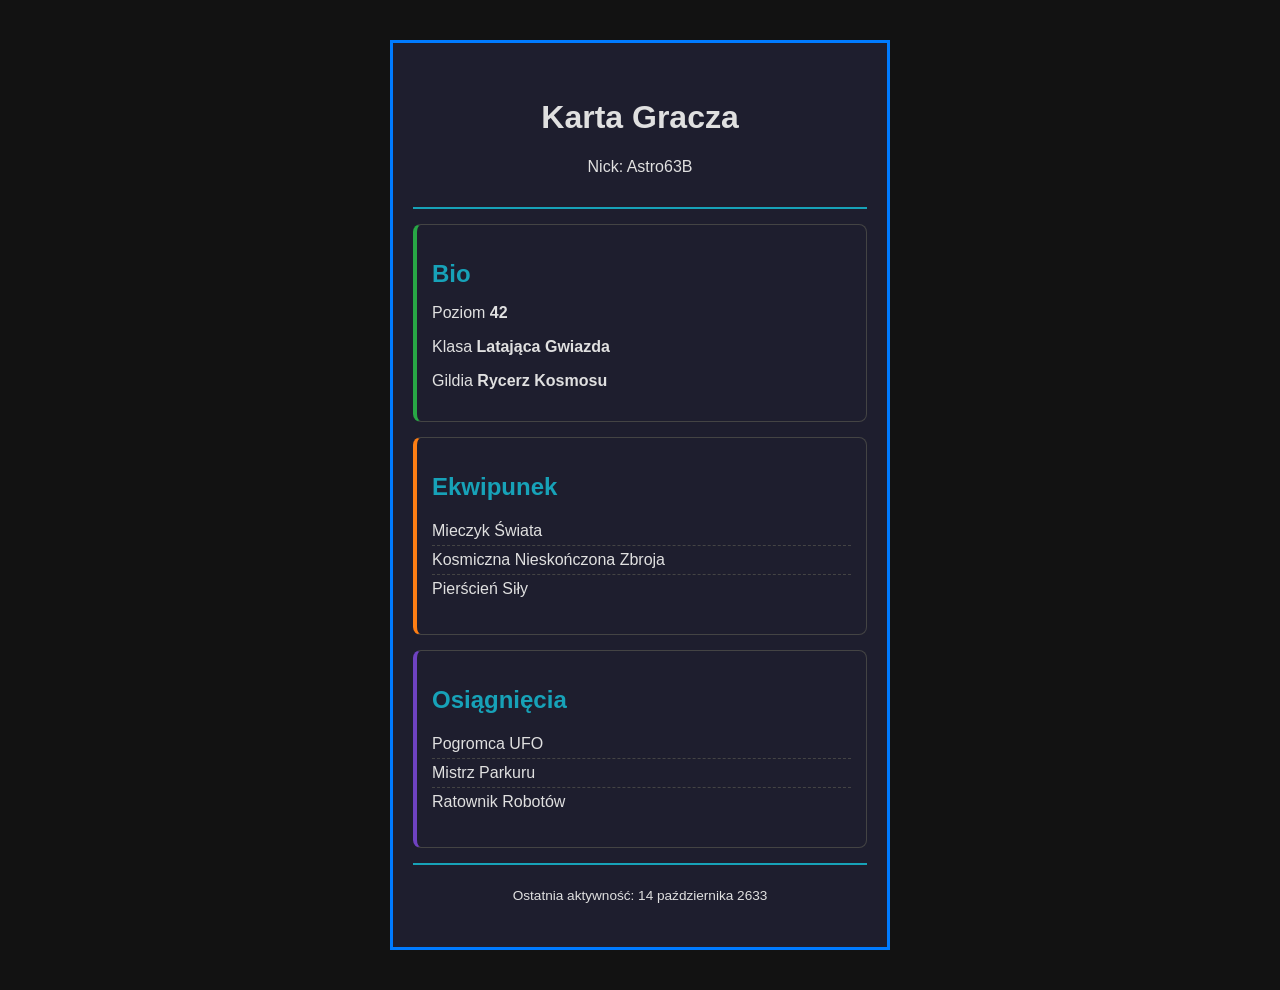
<file: lekcja3/index.html>
<!DOCTYPE html>
<html lang="pl">
<head>
  <meta charset="UTF-8">
  <meta name="viewport" content="width=device-width, initial-scale=1.0">
  <title>Karta Gracza</title>
  <link rel="stylesheet" href="style.css">
</head>
<body>
  <main class="player-card">
    <!-- TODO: dodaj sekcje karty gracza -->
     <header class="card-header">
      <h1>Karta Gracza</h1>
      <p>
        Nick: <span class="highlight"></span>
        Astro63B
      </p>
     </header>
     <section class="card-section bio">
      <h2>Bio</h2>
      <p>Poziom <strong>42</strong></p>
      <p>Klasa <strong>Latająca Gwiazda</strong></p>
      <p>Gildia <strong>Rycerz Kosmosu</strong></p>
     </section>
     <section class="card-section equipment">
      <h2>Ekwipunek</h2>
      <ul>
        <li>Mieczyk Świata</li>
        <li>Kosmiczna Nieskończona Zbroja</li>
        <li>Pierścień Siły</li>
      </ul>
     </section>
     <section class="card-section achievements">
      <h2>Osiągnięcia</h2>
      <ul>
        <li>Pogromca UFO</li>
        <li>Mistrz Parkuru</li>
        <li>Ratownik Robotów</li>
      </ul>
     </section>
     <footer class="card-footer">
      <p>
        Ostatnia aktywność:
        <time dateline="2633-10-14">14 października 2633</time>
      </p>
     </footer>
  </main>
</body>
</html>
</file>
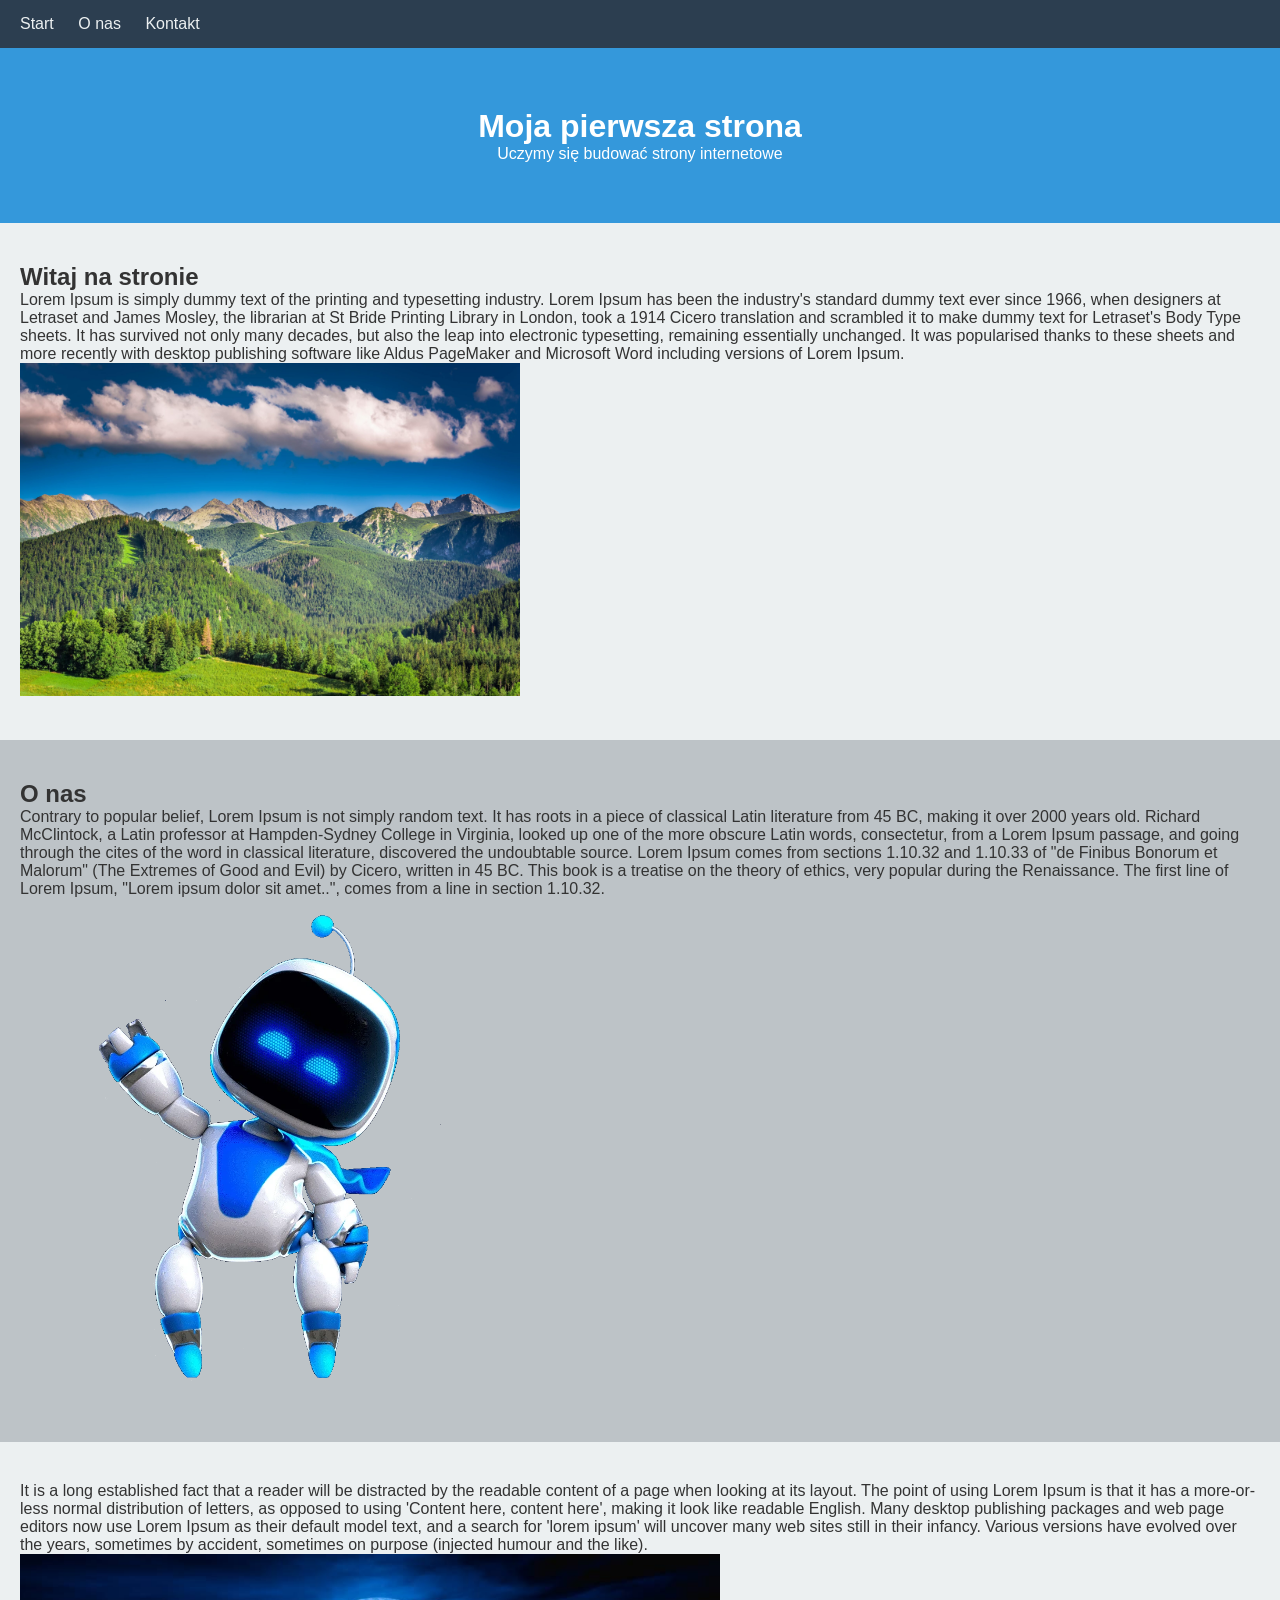
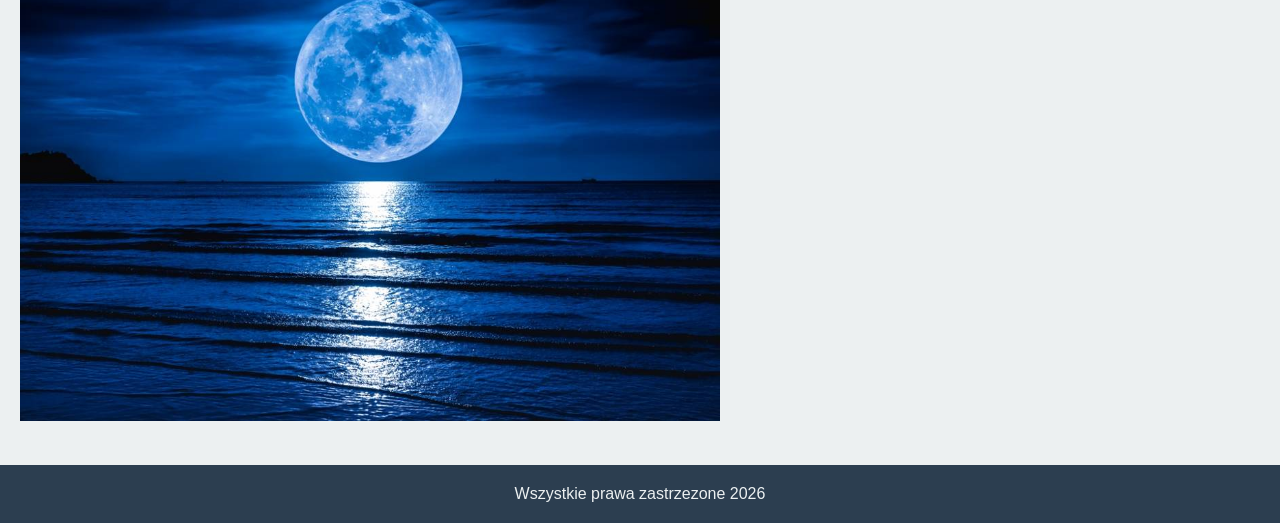
<file: lekcja4/index.html>
<!DOCTYPE html>
<html lang="pl">
<head>
  <meta charset="UTF-8">
  <meta name="viewport" content="width=device-width, initial-scale=1.0">
  <title>Moja strona</title>
  <link rel="stylesheet" href="style.css">
</head>
<body>
  <nav>
    <a href="#start">Start</a>
    <a href="#o-nas">O nas</a>
    <a href="#kontakt">Kontakt</a>
  </nav>

  <header>
    <h1>Moja pierwsza strona</h1>
    <p>Uczymy się budować strony internetowe</p>
  </header>

  <section id="start" class="light">
    <h2>Witaj na stronie</h2>
    <p>Lorem Ipsum is simply dummy text of the printing and typesetting industry.
       Lorem Ipsum has been the industry's standard dummy text ever since 1966,
      when designers at Letraset and James Mosley, the librarian at St Bride Printing Library in London, 
      took a 1914 Cicero translation and scrambled it to make dummy text for Letraset's Body Type sheets. 
      It has survived not only many decades, but also the leap into electronic typesetting, 
      remaining essentially unchanged. It was popularised thanks to these sheets and more recently 
      with desktop publishing software like Aldus PageMaker and Microsoft Word including versions of Lorem Ipsum.
    </p>
    <img src="images/tatry-scaled-1.jpg" width="500">
  </section>

  <section id="o-nas" class="dark">
    <h2>O nas</h2>
    <p>Contrary to popular belief, Lorem Ipsum is not simply random text.
       It has roots in a piece of classical Latin literature from 45 BC, making it over 2000 years old.
       Richard McClintock, a Latin professor at Hampden-Sydney College in Virginia,
       looked up one of the more obscure Latin words, consectetur, from a Lorem Ipsum passage,
       and going through the cites of the word in classical literature, discovered the undoubtable source.
       Lorem Ipsum comes from sections 1.10.32 and 1.10.33 of "de Finibus Bonorum et Malorum"
       (The Extremes of Good and Evil) by Cicero, written in 45 BC. This book is a treatise on the theory of ethics,
       very popular during the Renaissance. The first line of Lorem Ipsum, "Lorem ipsum dolor sit amet..",
       comes from a line in section 1.10.32.</p>
       <img src="images/Astro_wave_transparent_square.webp" width="500">
  </section>

  <section id="kontakt" class="light">
    <p>
      It is a long established fact that a reader will be distracted by the readable content of a page when looking at its layout.
       The point of using Lorem Ipsum is that it has a more-or-less normal distribution of letters, 
       as opposed to using 'Content here, content here', making it look like readable English. 
       Many desktop publishing packages and web page editors now use Lorem Ipsum as their default model text, 
       and a search for 'lorem ipsum' will uncover many web sites still in their infancy. 
       Various versions have evolved over the years, sometimes by accident, sometimes on purpose (injected humour and the like).
    </p>
    <img src="images/shutterstock_1142519588-1-1024x683.jpg" width="700">
  </section>

  <footer>Wszystkie prawa zastrzezone 2026</footer>
</body>
</html>
</file>
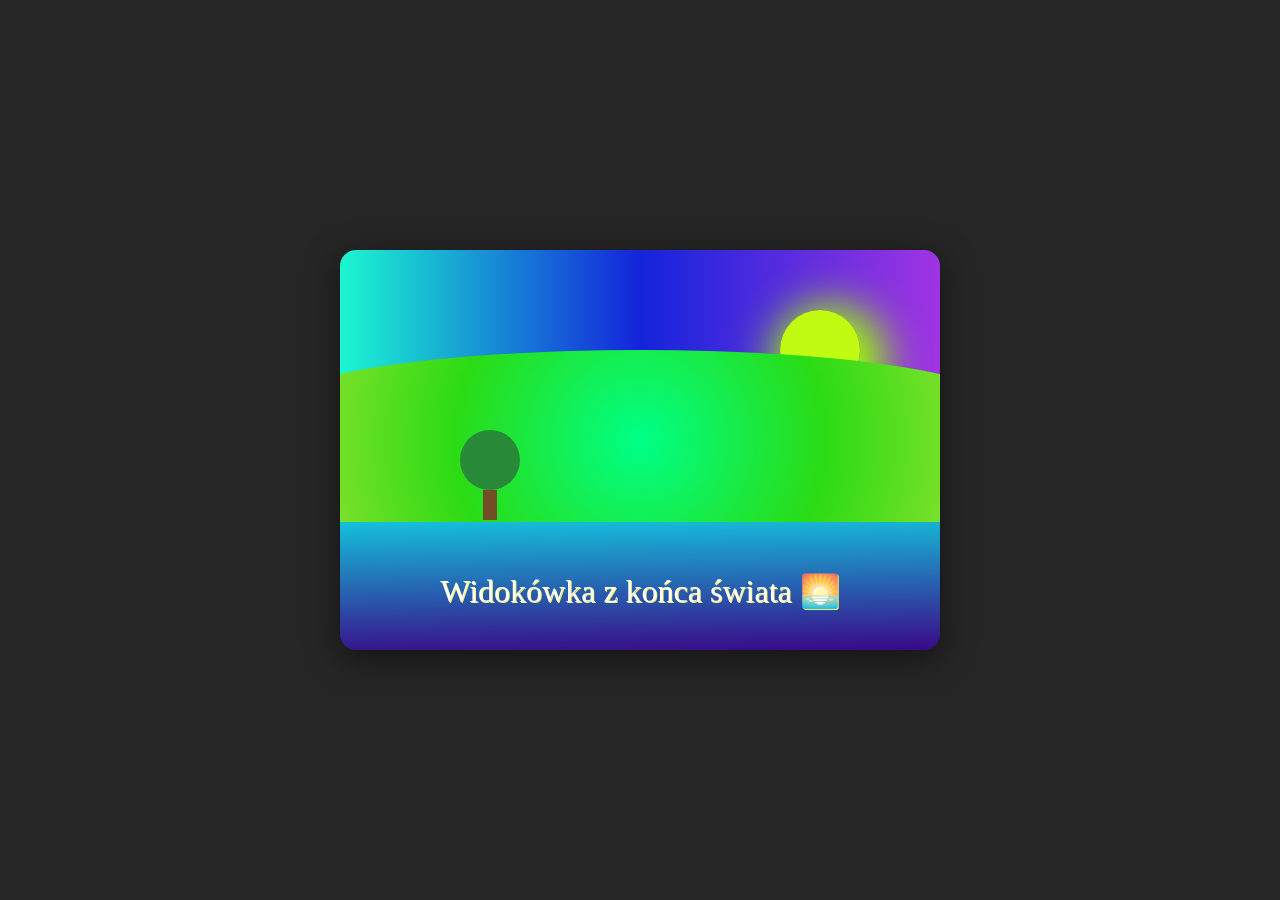
<file: lekcja5/index.html>
<!DOCTYPE html>
<html lang="pl">
<head>
  <meta charset="UTF-8">
  <meta name="viewport" content="width=device-width, initial-scale=1.0">
  <title>Pocztówka CSS</title>
  <link rel="stylesheet" href="style.css">
</head>
<body>
  <div class="postcard">
    <div class="sky"></div>
    <div class="sun"></div>
    <div class="hills"></div>
    <div class="water"></div>
    <div class="tree">
      <div class="tree-top"></div>
      <div class="tree-trunk"></div>
    </div>
    <div class="text-overlay">Widokówka z końca świata 🌅</div>
  </div>
</body>
</html>
</file>
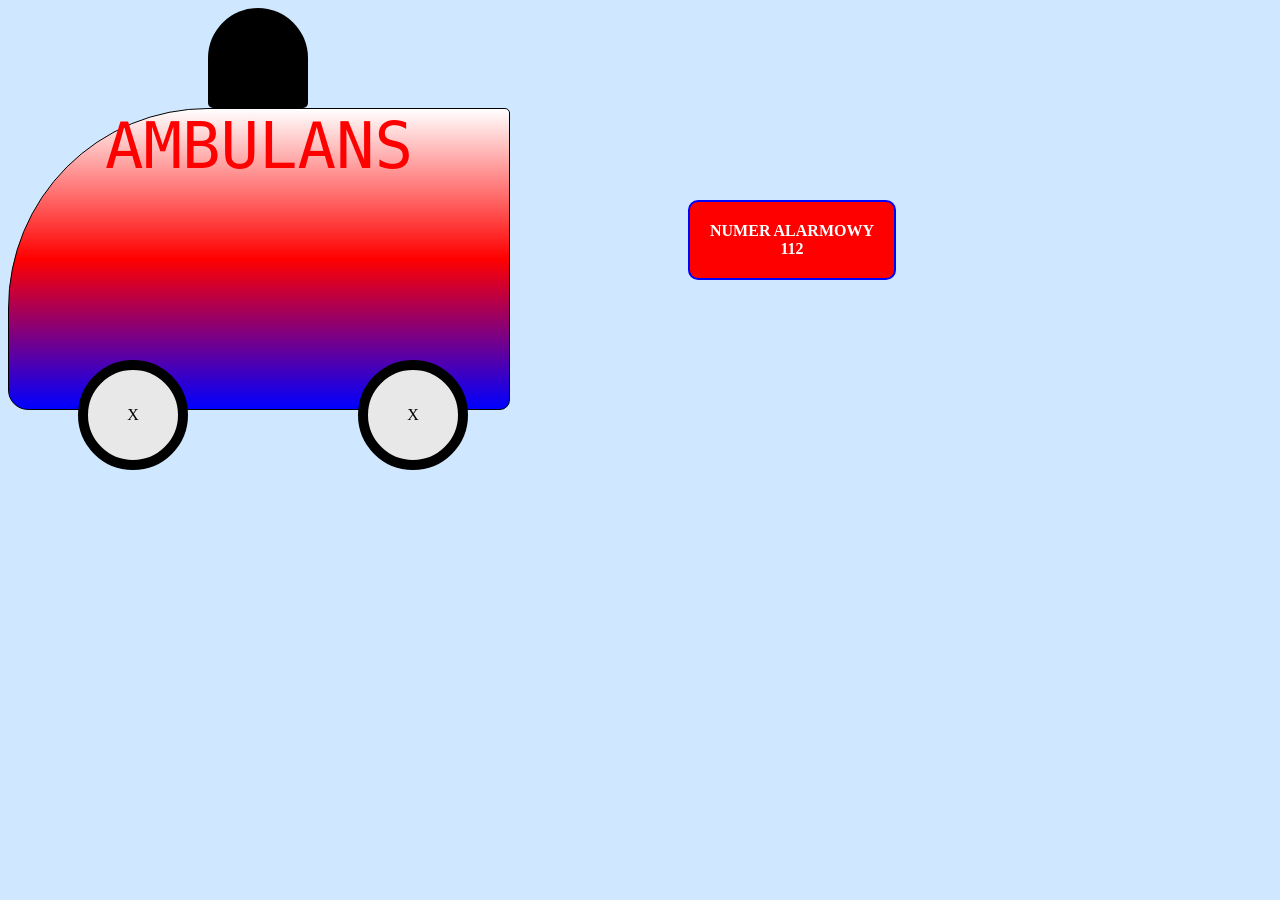
<file: lekcja7/index.html>
<!DOCTYPE html>
<html lang="pl">
<head>
	<meta charset="utf-8">
	<link rel="stylesheet" href="style.css">
</head>
<body>
	<div id="siren"></div>
	<div id="ambulance">AMBULANS</div>
	<div id="wheel-front" class="wheel"><br /><br />X</div>
	<div id="wheel-back" class="wheel"><br /><br />X</div>
	<div id="emergency">NUMER ALARMOWY<br>112</div>
</body>
</html>
</file>
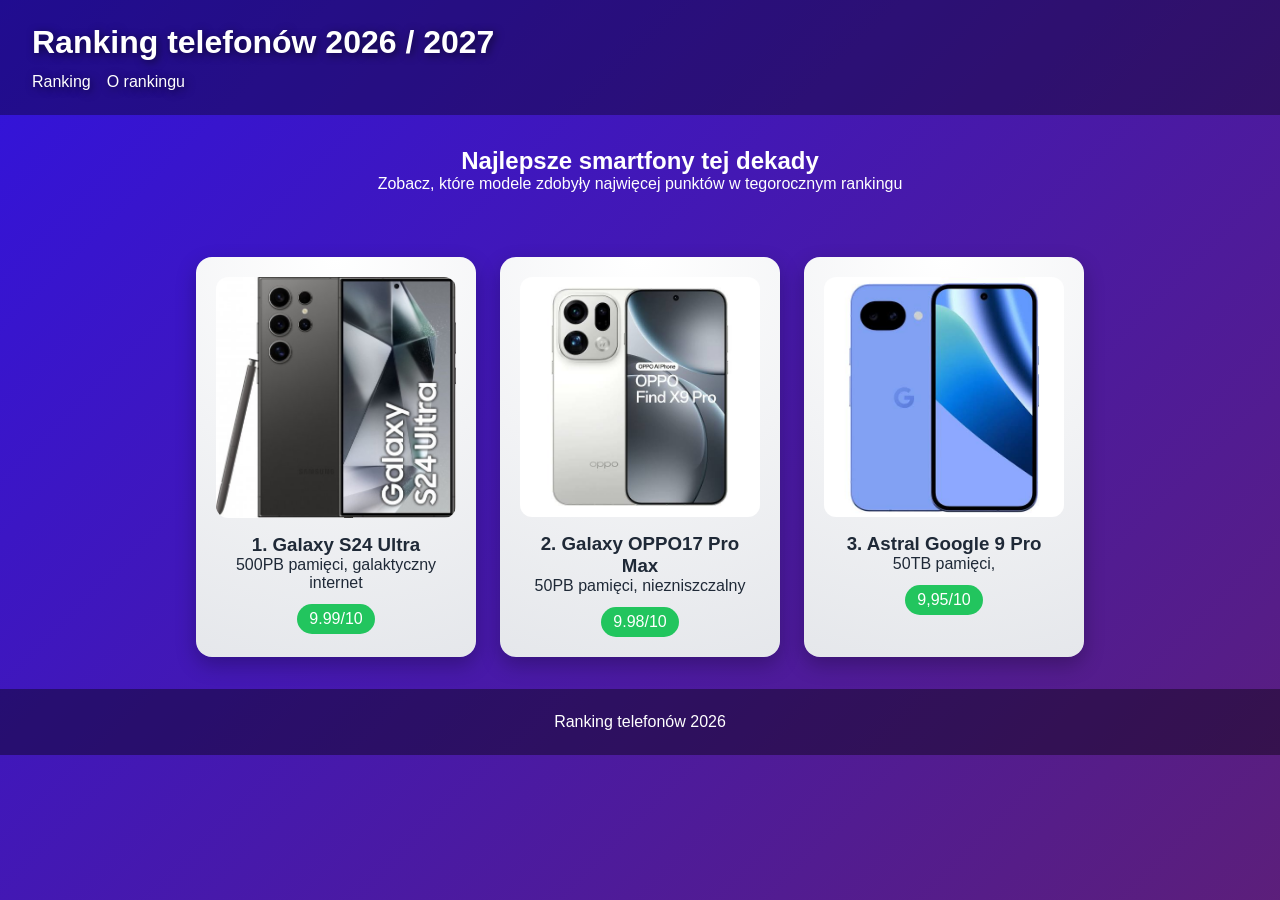
<file: lekcja8/index.html>
<!DOCTYPE html>
<html lang="pl">
<head>
	<meta charset="UTF-8">
	<meta name="viewport" content="width=device-width, initial-scale=1.0">
	<title>Ranking telefonów 2026</title>
	<link rel="stylesheet" href="style.css">
</head>
<body>
	<!-- TODO: dodaj nagłówek strony z tytułem i nawigacją -->
	<header>
		<h1>Ranking telefonów 2026 / 2027</h1>
		<nav>
			<ul>
				<li><a href="#ranking">Ranking</a></li>
				<li><a href="#intro">O rankingu</a></li>
			</ul>
		</nav>
	</header>
	<main>
		<!-- TODO: dodaj sekcję intro z nagłówkiem i krótkim opisem rankingu -->
		 <section id="intro">
			<h2>Najlepsze smartfony tej dekady</h2>
			<p>
				Zobacz, które modele zdobyły najwięcej punktów w tegorocznym
				rankingu
			</p>
		 </section>

		<!-- TODO: dodaj sekcję z kartami telefonów w kontenerze klasy ranking-grid -->
		 <section id="ranking" class="ranking-grid">
			<article class="phone-card">
				<img src="phone1.jpg" />
				<h3>1. Galaxy S24 Ultra </h3>
				<p> 500PB pamięci, galaktyczny internet</p>
				<span class="score">9.99/10</span>
			</article>
		 
			<article class="phone-card">
				<img src="phone2.jpg" />
				<h3>2. Galaxy OPPO17 Pro Max </h3>
				<p> 50PB pamięci, niezniszczalny</p>
				<span class="score">9.98/10</span>
			</article>
		 
			<article class="phone-card">
				<img src="phone3.jpg" />
				<h3>3. Astral Google 9 Pro </h3>
				<p> 50TB pamięci, </p>
				<span class="score">9,95/10</span>
			</article>
		 </section>
	</main>

	<footer>
		<p>Ranking telefonów 2026</p>
	</footer>
</body>
</html>
</file>
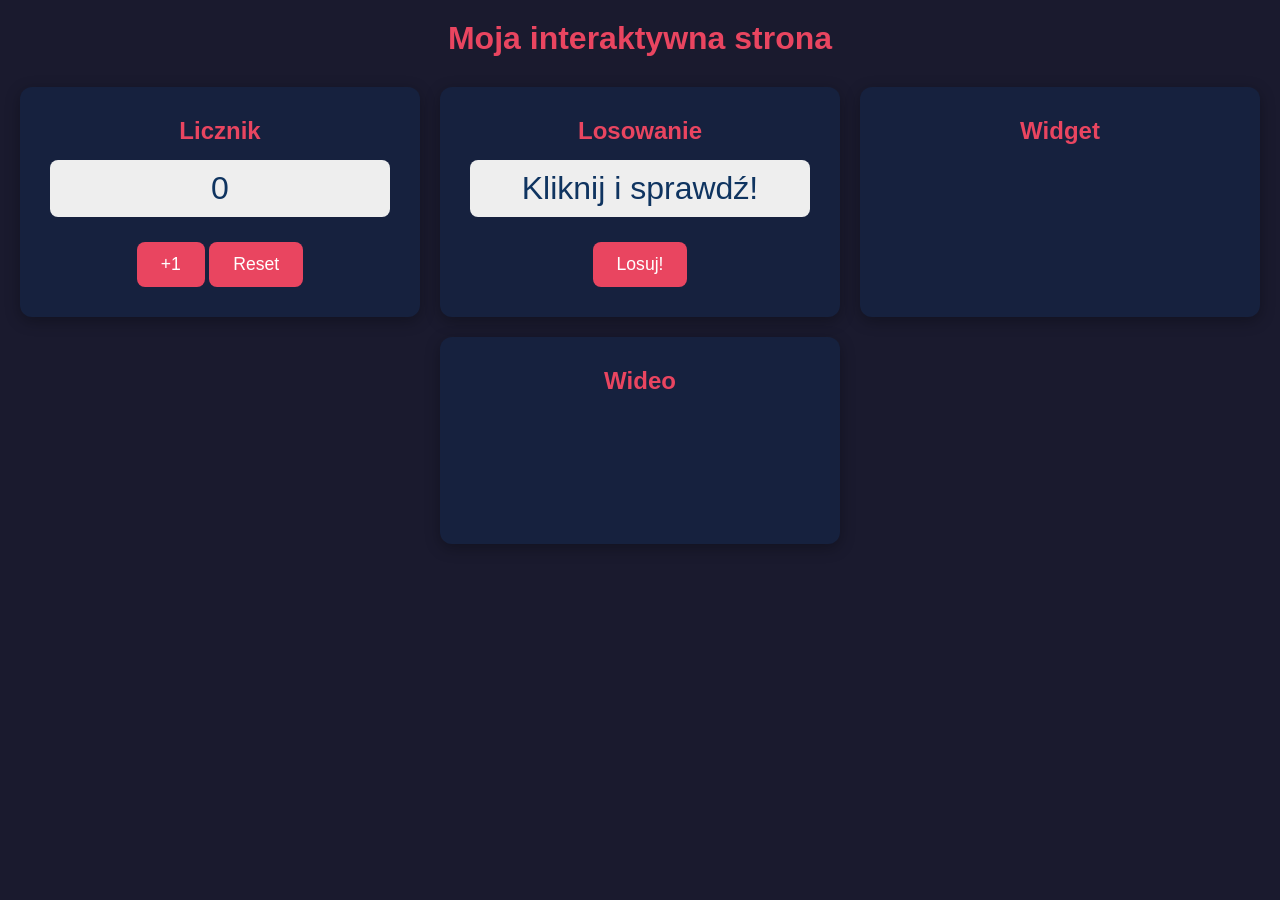
<file: lekcja9/index.html>
<!DOCTYPE html>
<html lang="pl">
<head>
    <meta charset="UTF-8">
    <meta name="viewport" content="width=device-width, initial-scale=1.0">
    <title>Interaktywna strona</title>
    <link rel="stylesheet" href="style.css">
</head>
<body>
    <h1>Moja interaktywna strona</h1>
    <div class="container">
        <div class="card">
            <h2>Licznik</h2>
            <p id="counter-display">0</p>
            <!-- TODO: dodaj przycisk zwiększający licznik -->
             <button onclick="addPoint()">+1</button>
             <button onclick="resetPoint()">Reset</button>
        </div>
        <div class="card">
            <h2>Losowanie</h2>
            <p id="random-display">Kliknij i sprawdź!</p>
            <!-- TODO: dodaj przycisk uruchamiający losowanie -->
             <button onclick="drawItem()">Losuj!</button>
        </div>
        <div class="card">
            <h2>Widget</h2>
            <!-- TODO: osadź zewnętrzny widget za pomocą iframe -->
             <iframe 
             src="https://www.google.com/maps/embed?pb=!1m18!1m12!1m3!1d325517.5124080704!2d30.20303884017131!3d50.401870189008235!2m3!1f0!2f0!3f0!3m2!1i1024!2i768!4f13.1!3m3!1m2!1s0x40d4cf4ee15a4505%3A0x764931d2170146fe!2sKij%C3%B3w%2C%20Ukraina%2C%2002000!5e0!3m2!1spl!2spl!4v1795342468986!5m2!1spl!2spl" 
             width="200" 
             height="100" 
             style="border:0;" 
             allowfullscreen="" 
             loading="lazy" 
             referrerpolicy="strict-origin-when-cross-origin"></iframe>
        </div>
        <div class="card">
            <h2>Wideo</h2>
            <iframe 
            width="200" 
            height="100" 
            src="https://www.youtube.com/embed/V1RPi2MYptM?si=wwYjfn6XmBgltRXk" title="YouTube video player" 
            frameborder="0" 
            allow="accelerometer; autoplay; clipboard-write; encrypted-media; gyroscope; picture-in-picture; web-share" 
            referrerpolicy="strict-origin-when-cross-origin" 
            allowfullscreen></iframe>
        </div>
    </div>
    <script src="script.js"></script>
</body>
</html>
</file>
<file: lekcja3/style.css>
/* === Reset i zmienne === */
:root {
	--color-primary: #007bff;
	--color-accent: #17a2b8;
	--color-highlight: #ffc107;
	--color-bg: #1e1e2e;
	--color-text: #e0e0e0;
	--color-border: #444;
}
*,
*::before,
*::after {
	box-sizing: border-box;
}
body {
	margin: 0;
	padding: 0;
	font-family: "Segoe UI", Tahoma, Geneva, Verdana, sans-serif;
	background-color: #121212;
	color: var(--color-text);
}
.player-card {
	max-width: 500px;
	margin: 40px auto;
	padding: 20px;
	border: 3px solid var(--color-primary);
	background-color: var(--color-bg);
	transition: transform 0.2s ease;
}
.player-card:hover {
	transform: scale(1.01);
}
.card-header {
	padding: 15px;
	margin-bottom: 15px;
	border-bottom: 2px solid var(--color-accent);
	text-align: center;
}
.card-section {
	padding: 15px;
	margin-bottom: 15px;
	border: 1px solid var(--color-border);
	border-radius: 8px;
}
.card-section:hover {
	border-color: var(--color-primary);
	box-shadow: 0 0 10px rgba(0, 123, 255, 0.3);
}
.card-section h2 {
	margin-bottom: 10px;
	color: var(--color-accent);
}
.bio {
	border-left: 4px solid #28a745;
}
.equipment {
	border-left: 4px solid #fd7e14;
}
.achievements {
	border-left: 4px solid #6f42c1;
}
.card-section ul {
	list-style: none;
	padding-left: 0;
}
.card-section li {
	padding: 5px 0;
	border-bottom: 1px dashed var(--color-border);
}
.card-section li:last-child {
	border-bottom: none;
}
.card-section li:hover {
	background-color: rgba(255, 255, 255, 0.05);
	padding-left: 5px;
}
.highlight {
	color: var(--color-highlight);
	font-weight: bold;
}
.card-footer {
	padding: 10px;
	margin-top: 15px;
	border-top: 2px solid var(--color-accent);
	text-align: center;
	font-size: 0.85em;
}
.achievements details {
	margin-top: 10px;
	padding: 10px;
	border: 1px dashed var(--color-border);
	border-radius: 5px;
}
.achievements summary {
	cursor: pointer;
	color: var(--color-accent);
	font-weight: bold;
}
.achievements summary:hover {
	color: var(--color-highlight);
}
</file>
<file: lekcja4/style.css>
* {
  margin: 0;
  padding: 0;
  box-sizing: border-box;
}

html {
  scroll-behavior: smooth;
}

body {
  font-family: Arial, sans-serif;
  color: #333;
}

nav {
  background-color: #2c3e50;
  padding: 15px 20px;
  position: sticky;
  top: 0;
}

nav a {
  color: #ecf0f1;
  text-decoration: none;
  margin-right: 20px;
  font-size: 16px;
  transition: 
    transform 0.2s ease,
    color 0.2 ease;
  display: inline-block;
}

nav a:hover {
  color: #3498db;
  transform: scale(1.5)
}

header {
  background-color: #3498db;
  color: white;
  padding: 60px 20px;
  text-align: center;
}

section {
  padding: 40px 20px;
}

.light {
  background-color: #ecf0f1;
}

.dark {
  background-color: #bdc3c7;
}

footer { 
  background-color: #2c3e50;
  color: #ecf0f1;
  padding: 20px;
  text-align: center;
}

section:hover {
  box-shadow: inset 0 0 100px rgba(52, 152, 219, 0.6);
}
</file>
<file: lekcja5/style.css>
* {
  margin: 0;
  padding: 0;
  box-sizing: border-box;
}

body {
  display: flex;
  justify-content: center;
  align-items: center;
  min-height: 100vh;
  background-color: hsl(0, 0%, 15%);
}

.postcard {
  position: relative;
  width: 600px;
  height: 400px;
  overflow: hidden;
  border-radius: 16px;
  box-shadow: 0 8px 32px rgba(0, 0, 0, 0.5);
}

.sky {
  position: absolute;
  top: 0;
  left: 0;
  width: 100%;
  height: 65%;
  /* TODO: background sky gradient */
  background: linear-gradient(90deg,rgba(27, 247, 207, 1) 0%,
   rgba(20, 36, 219, 1) 50%,
   rgba(160, 52, 227, 1) 100%);
}

.sun {
  position: absolute;
  top: 60px;
  right: 80px;
  width: 80px;
  height: 80px;
  /* TODO: sun shape and glow */
  border-radius: 200px 200px 200px 200px;
  -webkit-border-radius: 200px 200px 200px 200px;
  -moz-border-radius: 200px 200px 200px 200px;
  background: rgba(195,255,14,0.98);
  box-shadow: 10px 12px 44px 17px rgba(158,255,0,1);
  -webkit-box-shadow: 10px 12px 44px 17px rgba(158,255,0,1);
  -moz-box-shadow: 10px 12px 44px 17px rgba(158,255,0,1);
  /* TODO: sun color experiment */
}

.hills {
  position: absolute;
  bottom: 30%;
  left: -10%;
  width: 120%;
  height: 45%;
  /* TODO: hills shape */
  background: radial-gradient(circle,rgba(0, 255, 136, 1) 0%, rgba(43, 219, 20, 1) 50%, rgba(157, 227, 52, 1) 100%);
  border-radius: 50% 50% 0 0 / 30% 30% 0 0;
}

.water {
  position: absolute;
  bottom: 0;
  left: 0;
  width: 100%;
  height: 32%;
  /* TODO: water color and transparency */
  background: linear-gradient(179deg,rgba(0, 255, 136, 1) 0%, rgba(20, 192, 219, 1) 0%, rgba(57, 8, 135, 1) 100%);
}

.text-overlay {
  position: absolute;
  bottom: 40px;
  left: 0;
  width: 100%;
  text-align: center;
  font-family: Georgia, serif;
  /* TODO: text styling and shadow */
  text-shadow: 1px 1px 0px rgba(244,247,103,1);
  color: hsl(0, 0%, 100%);
  font-size: 2rem;
  /* TODO: text color experiment */
}

.tree-top {
  border-radius: 50%;
  background: hsl(130, 55%, 35%);
  width: 60px;
  height: 60px;
}

.tree-trunk {
  width: 14px;
  height: 30px;
  background: hsl(30, 50%, 30%);
  margin: auto;
}

.tree {
  position: absolute;
  left: 20%;
  top: 45%;
}
</file>
<file: lekcja7/style.css>
body {
	background-color: #cfe8ff;
}

#ambulance {
	/* TODO: dodaj rozmiar, ramkę, zaokrąglenia, stylowanie napisu i gradient w tle */
	width: 500px;
	height: 300px;
	border: 1px solid black;
	border-radius: 200px 5px 10px 20px;
	text-align: center;
	color: red;
	font-family: monospace;
	font-size: 64px;
	background: linear-gradient(0deg, blue, red, white);
}

.wheel {
	/* TODO: zrób z kwadratu koło z grubą ramką i uruchom animację spin */
	width: 90px;
	height: 90px;
	background:#e8e8e8;
	border: 10px solid black;
	border-radius: 100px;
	text-align: center;
	animation: spin 1s linear infinite;
}

#wheel-front {
	/* TODO: ustaw pozycję przedniego koła */
	position: relative;
	bottom: 50px;
	left: 70px;
}

#wheel-back {
	/* TODO: ustaw pozycję tylnego koła */
	position: relative;
	bottom: 160px;
	left: 350px;
}

@keyframes spin {
	/* TODO: opisz pełny obrót od 0 do 360 stopni */
	from{
		transform: rotate(0deg);
	}
	to {
		transform: rotate(360deg);
	}
}

#siren {
	/* TODO: nadaj syrenie rozmiar, czarne tło i zaokrąglony górny brzeg */
	position: relative;
	left: 200px;
	width: 100px;
	height: 100px;
	background-color: black;
	border-radius: 50px 50px 5px 5px;
}

#siren:hover {
	/* TODO: uruchom animację siren po najechaniu myszką */
	animation: siren 1s infinite;
}

@keyframes siren {
	/* TODO: opisz zmianę koloru tła od czarnego, przez niebieski, do czerwonego */
	0% {
		background-color: red;
	}
	25% {
		background-color: blue;
	}
	75% {
		background-color: red;
	}
}

#emergency {
	/* TODO: ustaw czerwoną tabliczkę z niebieską ramką i włącz płynne przejście */
	position: absolute;
	right: 30%;
	top: 200px;
	padding: 20px;
	background-color: red;
	color: white;
	font-weight: bold;
	text-align: center;
	border: 2px solid blue;
	border-radius: 10px;
	transition: transform 1s;
}

#emergency:hover {
	/* TODO: powiększ tabliczkę po najechaniu myszką */
	transform: scale(1.5);
}
</file>
<file: lekcja8/style.css>
* {
	margin: 0;
	padding: 0;
	box-sizing: border-box;
}

body {
	font-family: "Segoe UI", Arial, sans-serif;
	color: rgb(31, 41, 55);
	min-height: 100vh;
	/* TODO: dodaj gradient liniowy jako tło strony */
	background: linear-gradient(135deg, hsl(249, 84%, 47%), hsl(280, 60%, 30%));
}

header {
	padding: 24px 32px;
	color: white;
	/* TODO: dodaj półprzezroczyste tło i cień tekstu dla nagłówka */
	background: rgba(0, 0, 0, 0.35);
	text-shadow: 2px 2px 8px rgba(0, 0, 0, 0.6);
}

nav ul {
	list-style: none;
	display: flex;
	gap: 16px;
	margin-top: 12px;
}

nav a {
	color: white;
	text-decoration: none;
}

#intro {
	padding: 32px;
	color: white;
	text-align: center;
}

/* TODO: dodaj style siatki .ranking-grid z flex-wrap, gap i wyśrodkowaniem kart */

/* TODO: dodaj style pojedynczej karty .phone-card oraz obrazka i odznaki z oceną */

footer {
	padding: 24px;
	text-align: center;
	color: white;
	background: rgba(0, 0, 0, 0.4);
}

.phone-card {
	background: radial-gradient(circle at top, #ffffff, #e5e7eb);
	border-radius: 16px;
	padding: 20px;
	width: 280px;
	box-shadow: 0 8px 20px rgba(0, 0, 0, 0.25);
	text-align: center;
}

.phone-card img {
	width: 100%;
	border-radius: 12px;
	margin-bottom: 12px;
}

.phone-card .score {
	display: inline-block;
	margin-top: 12px;
	padding: 6px 12px;
	background: rgb(34, 197, 94);
	color: white;
	border-radius: 999px;
}

.ranking-grid {
	display: flex;
	flex-wrap: wrap;
	gap: 24px;
	padding: 32px;
	justify-content: center;
}
</file>
<file: lekcja9/style.css>
* {
    margin: 0;
    padding: 0;
    box-sizing: border-box;
}

body {
    font-family: Arial, sans-serif;
    background-color: #1a1a2e;
    color: #eee;
    text-align: center;
    padding: 20px;
}

h1 {
    margin-bottom: 30px;
    color: #e94560;
}

.container {
    display: flex;
    justify-content: center;
    gap: 20px;
    flex-wrap: wrap;
}

.card {
    background-color: #16213e;
    border-radius: 12px;
    padding: 30px;
    width: 400px;
    box-shadow: 0 4px 15px rgba(0, 0, 0, 0.3);
}

.card h2 {
    color: #e94560;
    margin-bottom: 15px;
}

#counter-display,
#random-display {
    font-size: 2em;
    margin: 15px 0;
    color: #0f3460;
    background-color: #eee;
    border-radius: 8px;
    padding: 10px;
}

button {
    background-color: #e94560;
    color: white;
    border: none;
    padding: 12px 24px;
    font-size: 1.1em;
    border-radius: 8px;
    cursor: pointer;
    margin-top: 10px;
}

button:hover {
    background-color: #c81e45;
}
</file>
